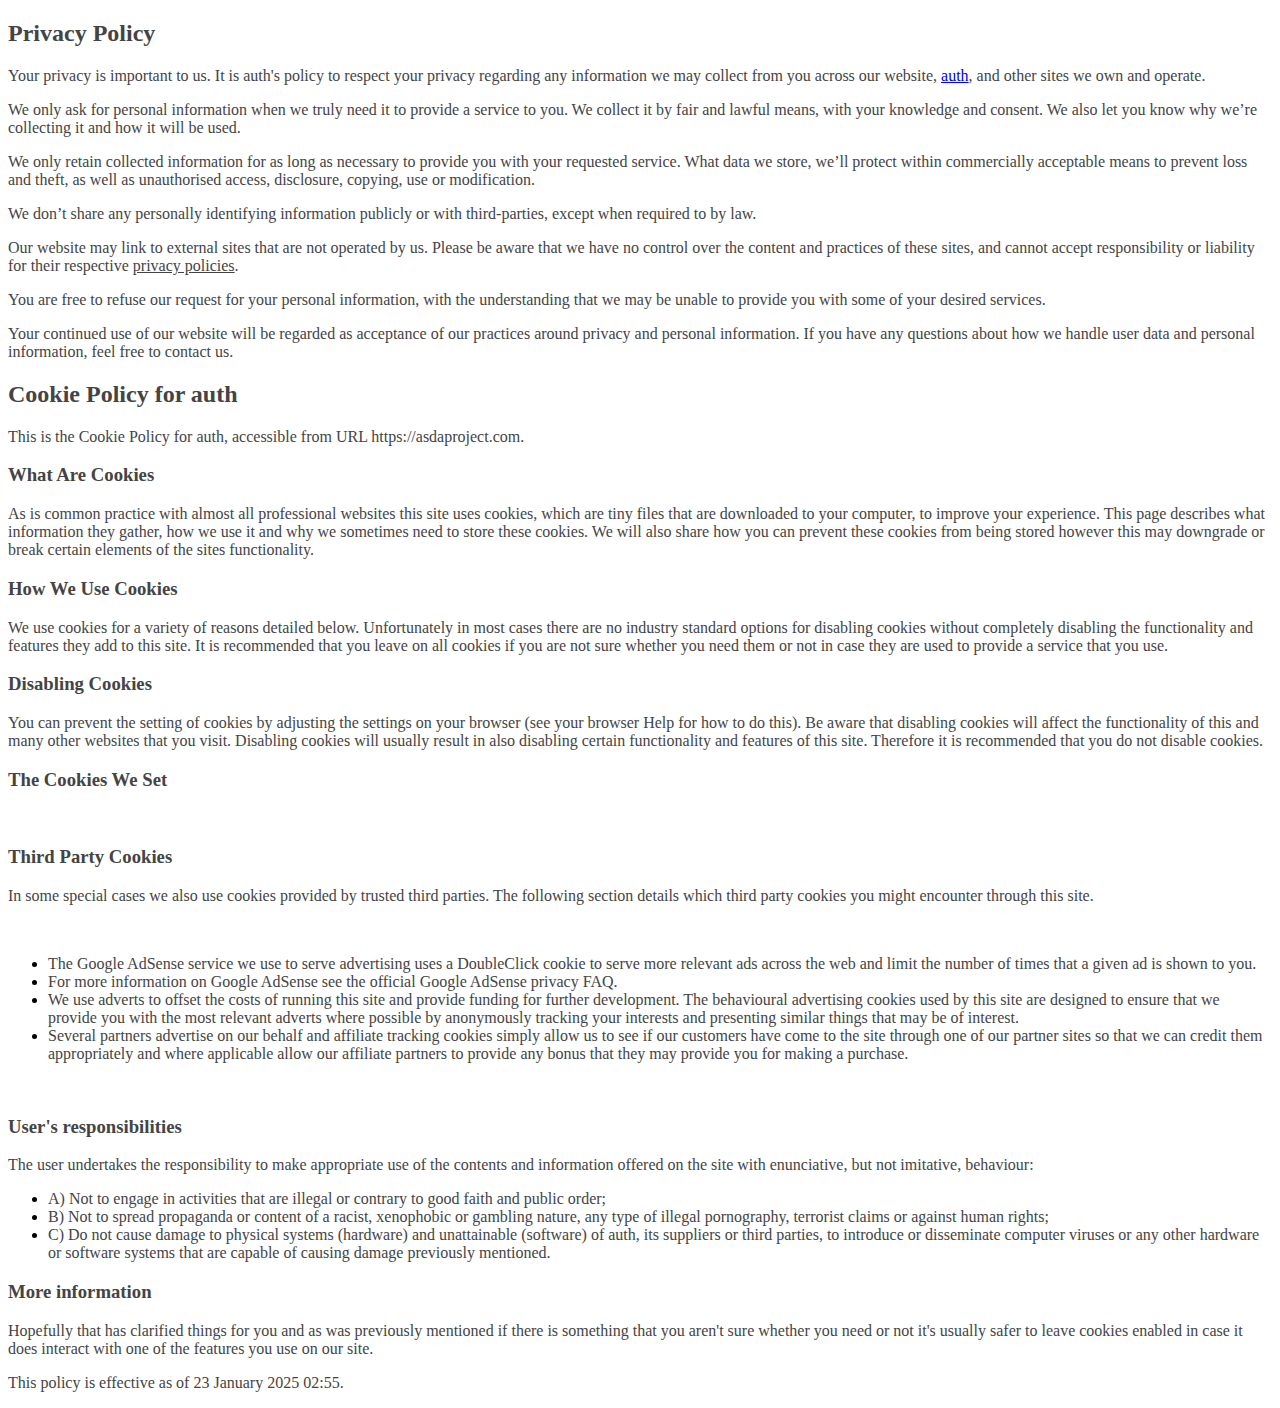
<file: privacy_policy.html>
<!DOCTYPE html>
<html>
   <body>
      <h2>
         <span style="color: rgb(68, 68, 68);">Privacy Policy</span>
      </h2>
      <p>
         <span style="color: rgb(68, 68, 68);">Your privacy is important to us. It is auth's policy to respect your privacy regarding any information we may collect from you across our website, 
         <a href="https://asdaproject.com">auth</a>, and other sites we own and operate.</span>
      </p>
      <p><span style="color: rgb(68, 68, 68);">We only ask for personal information when we truly need it to provide a service to you. We collect it by fair and lawful means, with your knowledge and consent. We also let you know why we’re collecting it and how it will be used.</span></p>
      <p><span style="color: rgb(68, 68, 68);">We only retain collected information for as long as necessary to provide you with your requested service. What data we store, we’ll protect within commercially acceptable means to prevent loss and theft, as well as unauthorised access, disclosure, copying, use or modification.</span></p>
      <p><span style="color: rgb(68, 68, 68);">We don’t share any personally identifying information publicly or with third-parties, except when required to by law.</span></p>
      <p><span style="color: rgb(68, 68, 68);">Our website may link to external sites that are not operated by us. Please be aware that we have no control over the content and practices of these sites, and cannot accept responsibility or liability for their respective&nbsp;</span><a href="https://privacypolicies.in/" rel="noopener noreferrer" target="_blank" style="color: rgb(68, 68, 68);">privacy policies</a><span style="color: rgb(68, 68, 68);">.</span></p>
      <p><span style="color: rgb(68, 68, 68);">You are free to refuse our request for your personal information, with the understanding that we may be unable to provide you with some of your desired services.</span></p>
      <p><span style="color: rgb(68, 68, 68);">Your continued use of our website will be regarded as acceptance of our practices around privacy and personal information. If you have any questions about how we handle user data and personal information, feel free to contact us.</span></p>
      <p>
         <span style="color: rgb(68, 68, 68);">
      <h2><span style="color: rgb(68, 68, 68);">Cookie Policy for auth</span></h2><p><span style="color: rgb(68, 68, 68);">                            </span></p><p><span style="color: rgb(68, 68, 68);">This is the Cookie Policy for auth, accessible from URL https://asdaproject.com.</span></p><p><span style="color: rgb(68, 68, 68);">                            </span></p><h3><span style="color: rgb(68, 68, 68);">What Are Cookies</span></h3><p><span style="color: rgb(68, 68, 68);">                            </span></p><p><span style="color: rgb(68, 68, 68);">As is common practice with almost all professional websites this site uses cookies, which are tiny files that are downloaded to your computer, to improve your experience. This page describes what information they gather, how we use it and why we sometimes need to store these cookies. We will also share how you can prevent these cookies from being stored however this may downgrade or break certain elements of the sites functionality.</span></p><p><span style="color: rgb(68, 68, 68);">                            </span></p><h3><span style="color: rgb(68, 68, 68);">How We Use Cookies</span></h3><p><span style="color: rgb(68, 68, 68);">                            </span></p><p><span style="color: rgb(68, 68, 68);">We use cookies for a variety of reasons detailed below. Unfortunately in most cases there are no industry standard options for disabling cookies without completely disabling the functionality and features they add to this site. It is recommended that you leave on all cookies if you are not sure whether you need them or not in case they are used to provide a service that you use.</span></p><p><span style="color: rgb(68, 68, 68);">                            </span></p><h3><span style="color: rgb(68, 68, 68);">Disabling Cookies</span></h3><p><span style="color: rgb(68, 68, 68);">                            </span></p><p><span style="color: rgb(68, 68, 68);">You can prevent the setting of cookies by adjusting the settings on your browser (see your browser Help for how to do this). Be aware that disabling cookies will affect the functionality of this and many other websites that you visit. Disabling cookies will usually result in also disabling certain functionality and features of this site. Therefore it is recommended that you do not disable cookies.</span></p><p><span style="color: rgb(68, 68, 68);">                            </span></p><h3><span style="color: rgb(68, 68, 68);">The Cookies We Set</span></h3><p><span style="color: rgb(68, 68, 68);">                            </span></p><p><br></p><p><span style="color: rgb(68, 68, 68);">                            </span></p><h3><span style="color: rgb(68, 68, 68);">Third Party Cookies</span></h3><p><span style="color: rgb(68, 68, 68);">                            </span></p><p><span style="color: rgb(68, 68, 68);">In some special cases we also use cookies provided by trusted third parties. The following section details which third party cookies you might encounter through this site.</span></p><p><span style="color: rgb(68, 68, 68);">                            </span></p><p><br></p><p><span style="color: rgb(68, 68, 68);">                            </span></p><p><span style="color: rgb(68, 68, 68);"><ul><li><span style="color: rgb(68, 68, 68);">The Google AdSense service we use to serve advertising uses a DoubleClick cookie to serve more relevant ads across the web and limit the number of times that a given ad is shown to you.</span></li><li><span style="color: rgb(68, 68, 68);">For more information on Google AdSense see the official Google AdSense privacy FAQ.</span></li><li><span style="color: rgb(68, 68, 68);">We use adverts to offset the costs of running this site and provide funding for further development. The behavioural advertising cookies used by this site are designed to ensure that we provide you with the most relevant adverts where possible by anonymously tracking your interests and presenting similar things that may be of interest.</span></li><li><span style="color: rgb(68, 68, 68);">Several partners advertise on our behalf and affiliate tracking cookies simply allow us to see if our customers have come to the site through one of our partner sites so that we can credit them appropriately and where applicable allow our affiliate partners to provide any bonus that they may provide you for making a purchase.</span></li></ul></span></p><p><span style="color: rgb(68, 68, 68);">                            </span></p><p><br></p></span></p>
      <h3><span style="color: rgb(68, 68, 68);">User's responsibilities</span></h3>
      <p><span style="color: rgb(68, 68, 68);">The user undertakes the responsibility to make appropriate use of the contents and information offered on the site with enunciative, but not imitative, behaviour:</span></p>
      <ul>
         <li><span style="color: rgb(68, 68, 68);">A) Not to engage in activities that are illegal or contrary to good faith and public order;</span></li>
         <li><span style="color: rgb(68, 68, 68);">B) Not to spread propaganda or content of a racist, xenophobic or gambling nature, any type of illegal pornography, terrorist claims or against human rights;</span></li>
         <li><span style="color: rgb(68, 68, 68);">C) Do not cause damage to physical systems (hardware) and unattainable (software) of auth, its suppliers or third parties, to introduce or disseminate computer viruses or any other hardware or software systems that are capable of causing damage previously mentioned.</span></li>
      </ul>
      <h3><span style="color: rgb(68, 68, 68);">More information</span></h3>
      <p><span style="color: rgb(68, 68, 68);">Hopefully that has clarified things for you and as was previously mentioned if there is something that you aren't sure whether you need or not it's usually safer to leave cookies enabled in case it does interact with one of the features you use on our site.</span></p>
      <p><span style="color: rgb(68, 68, 68);">This policy is effective as of 23 January 2025 02:55.</span></p>
   </body>
</html>
</file>
